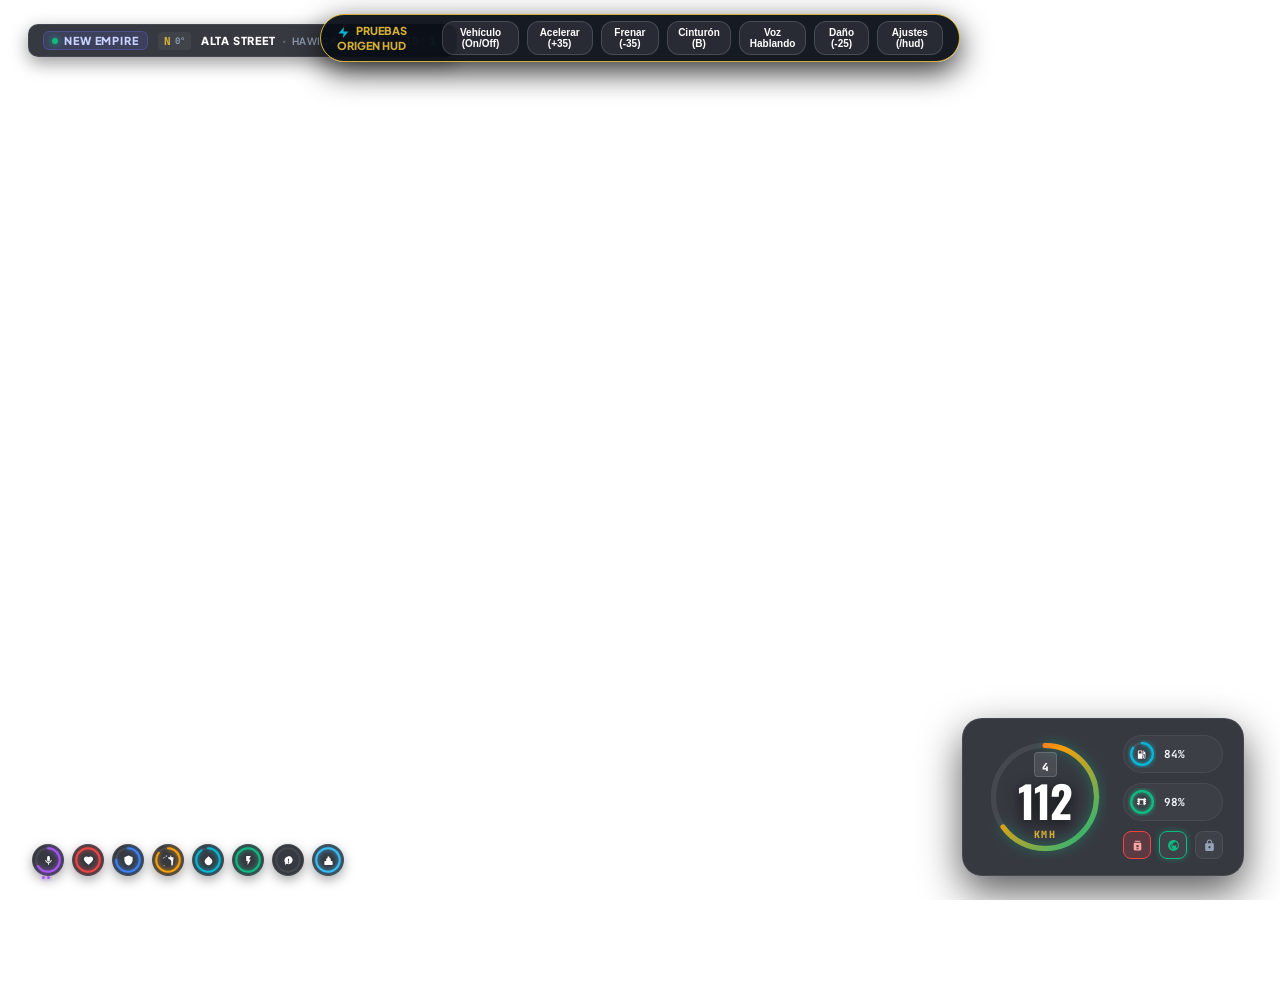
<file: resources/luxury_hud/html/index.html>
<!DOCTYPE html>
<html lang="es">
<head>
  <meta charset="UTF-8" />
  <meta name="viewport" content="width=device-width, initial-scale=1.0" />
  <title>Origen HUD NUI - Authentic Design</title>
  <link rel="stylesheet" href="style.css" />
</head>
<body>
  <!-- Contenedor Principal HUD -->
  <div id="hud-root" class="origen-hud-root">
    
    <!-- HUD de Dinero Estilo ESX (Superior Derecha) -->
    <div id="esx-money-cluster" class="esx-money-container">
      <div id="money-cash-pill" class="esx-money-pill cash">
        <div class="pill-icon">
          <svg viewBox="0 0 24 24" width="14" height="14" fill="currentColor">
            <path d="M21 18v1c0 1.1-.9 2-2 2H5c-1.11 0-2-.9-2-2V5c0-1.1.89-2 2-2h14c1.1 0 2 .9 2 2v1h-9c-1.11 0-2 .9-2 2v8c0 1.1.89 2 2 2h9zm-9-2h10V8H12v8zm4-2.5c-.83 0-1.5-.67-1.5-1.5s.67-1.5 1.5-1.5 1.5.67 1.5 1.5-.67 1.5-1.5 1.5z"/>
          </svg>
        </div>
        <div class="pill-body">
          <span class="curr-symbol">$</span>
          <span id="txt-hud-cash" class="money-val">0</span>
        </div>
      </div>

      <div id="money-bank-pill" class="esx-money-pill bank">
        <div class="pill-icon">
          <svg viewBox="0 0 24 24" width="14" height="14" fill="none" stroke="currentColor" stroke-width="2.2" stroke-linecap="round" stroke-linejoin="round">
            <rect x="2" y="5" width="20" height="14" rx="2"></rect>
            <line x1="2" y1="10" x2="22" y2="10"></line>
          </svg>
        </div>
        <div class="pill-body">
          <span class="curr-symbol">$</span>
          <span id="txt-hud-bank" class="money-val">0</span>
        </div>
      </div>

      <div id="money-black-pill" class="esx-money-pill black" style="display: none;">
        <div class="pill-icon">
          <svg viewBox="0 0 24 24" width="14" height="14" fill="currentColor">
            <path d="M12 2C6.48 2 2 6.48 2 12s4.48 10 10 10 10-4.48 10-10S17.52 2 12 2zm1 15h-2v-2h2v2zm0-4h-2V7h2v6z"/>
          </svg>
        </div>
        <div class="pill-body">
          <span class="curr-symbol">$</span>
          <span id="txt-hud-black" class="money-val">0</span>
        </div>
      </div>
    </div>
    
    <!-- Bandas de Modo Cinemático (21:9 Panavision) -->
    <div id="cinema-top" class="cinema-bar top"></div>
    <div id="cinema-bottom" class="cinema-bar bottom"></div>

    <!-- Barra Superior de Servidor, Calle y Brújula (Arriba a la Izquierda) -->
    <div id="origen-street-bar" class="street-compass-card">
      <div class="server-badge">
        <span class="server-dot"></span>
        <span id="txt-server-name" class="server-name-tag">NEW EMPIRE</span>
      </div>
      <div class="compass-pill">
        <span id="txt-cardinal">N</span>
        <span id="txt-heading">0°</span>
      </div>
      <div class="street-info-group">
        <span id="txt-street-name" class="street-title">ALTA STREET</span>
        <span class="street-sep">•</span>
        <span id="txt-zone-name" class="zone-title">HAWICK</span>
      </div>
      <div class="time-pill">
        <span id="txt-game-time">14:32</span>
      </div>
      <div class="id-pill">
        <span class="id-label">ID:</span>
        <span id="txt-player-id" class="id-val">1</span>
      </div>
    </div>

    <!-- Vitals Radiales Pequeños y Minimalistas (Estilo Origen v2: 32px) -->
    <div id="vitals-cluster" class="origen-vitals-container">
      
      <!-- Micrófono / Voz PMA -->
      <div id="vital-voice" class="origen-circle voice" title="Voz / Proximidad">
        <div class="voice-ripple"></div>
        <svg class="progress-ring" viewBox="0 0 32 32">
          <circle class="ring-bg" cx="16" cy="16" r="12.5" />
          <circle id="ring-voice" class="ring-fill fill-voice" cx="16" cy="16" r="12.5" />
        </svg>
        <div class="circle-icon">
          <svg viewBox="0 0 24 24" width="11" height="11" fill="currentColor">
            <path d="M12 14c1.66 0 3-1.34 3-3V5c0-1.66-1.34-3-3-3S9 3.34 9 5v6c0 1.66 1.34 3 3 3zm5-3c0 2.76-2.24 5-5 5s-5-2.24-5-5H5c0 3.53 2.61 6.43 6 6.92V21h2v-3.08c3.39-.49 6-3.39 6-6.92h-2z"/>
          </svg>
        </div>
        <div class="voice-dots">
          <span id="vdot-1" class="vdot on"></span>
          <span id="vdot-2" class="vdot on"></span>
          <span id="vdot-3" class="vdot"></span>
        </div>
      </div>

      <!-- Salud (Health) -->
      <div id="vital-health" class="origen-circle health" title="Salud">
        <svg class="progress-ring" viewBox="0 0 32 32">
          <circle class="ring-bg" cx="16" cy="16" r="12.5" />
          <circle id="ring-health" class="ring-fill fill-health" cx="16" cy="16" r="12.5" />
        </svg>
        <div class="circle-icon">
          <svg viewBox="0 0 24 24" width="11" height="11" fill="currentColor">
            <path d="M12 21.35l-1.45-1.32C5.4 15.36 2 12.28 2 8.5 2 5.42 4.42 3 7.5 3c1.74 0 3.41.81 4.5 2.09C13.09 3.81 14.76 3 16.5 3 19.58 3 22 5.42 22 8.5c0 3.78-3.4 6.86-8.55 11.54L12 21.35z"/>
          </svg>
        </div>
      </div>

      <!-- Blindaje / Chaleco (Armor) -->
      <div id="vital-armor" class="origen-circle armor" title="Blindaje">
        <svg class="progress-ring" viewBox="0 0 32 32">
          <circle class="ring-bg" cx="16" cy="16" r="12.5" />
          <circle id="ring-armor" class="ring-fill fill-armor" cx="16" cy="16" r="12.5" />
        </svg>
        <div class="circle-icon">
          <svg viewBox="0 0 24 24" width="11" height="11" fill="currentColor">
            <path d="M12 1L3 5v6c0 5.55 3.84 10.74 9 12 5.16-1.26 9-6.45 9-12V5l-9-4z"/>
          </svg>
        </div>
      </div>

      <!-- Comida / Hambre (Food) -->
      <div id="vital-hunger" class="origen-circle hunger" title="Nutrición">
        <svg class="progress-ring" viewBox="0 0 32 32">
          <circle class="ring-bg" cx="16" cy="16" r="12.5" />
          <circle id="ring-hunger" class="ring-fill fill-hunger" cx="16" cy="16" r="12.5" />
        </svg>
        <div class="circle-icon">
          <svg viewBox="0 0 24 24" width="11" height="11" fill="currentColor">
            <path d="M18.06 22.99h1.66c.84 0 1.53-.64 1.63-1.48L23 5.05h-5V1h-1.97v4.05h-4.97l.3 2.34c1.71.47 3.31 1.32 4.27 2.26 1.44 1.42 2.43 2.89 2.43 5.29v8.05zM1 21.99V11c0-2.4 1.01-4.04 2.5-5.32 1.34-1.15 3.09-1.92 4.97-2.31L8.14 1h-2v4.05H1V22h.01c.09.54.55.99 1.12.99h1.74v-1z"/>
          </svg>
        </div>
      </div>

      <!-- Agua / Sed (Thirst) -->
      <div id="vital-thirst" class="origen-circle thirst" title="Hidratación">
        <svg class="progress-ring" viewBox="0 0 32 32">
          <circle class="ring-bg" cx="16" cy="16" r="12.5" />
          <circle id="ring-thirst" class="ring-fill fill-thirst" cx="16" cy="16" r="12.5" />
        </svg>
        <div class="circle-icon">
          <svg viewBox="0 0 24 24" width="11" height="11" fill="currentColor">
            <path d="M12 2.69l5.66 5.66a8 8 0 1 1-11.31 0z"/>
          </svg>
        </div>
      </div>

      <!-- Resistencia (Stamina) -->
      <div id="vital-stamina" class="origen-circle stamina" title="Resistencia">
        <svg class="progress-ring" viewBox="0 0 32 32">
          <circle class="ring-bg" cx="16" cy="16" r="12.5" />
          <circle id="ring-stamina" class="ring-fill fill-stamina" cx="16" cy="16" r="12.5" />
        </svg>
        <div class="circle-icon">
          <svg viewBox="0 0 24 24" width="11" height="11" fill="currentColor">
            <path d="M7 2v11h3v9l7-12h-4l4-8z"/>
          </svg>
        </div>
      </div>

      <!-- Estrés (Stress) -->
      <div id="vital-stress" class="origen-circle stress" title="Estrés" style="display: none;">
        <svg class="progress-ring" viewBox="0 0 32 32">
          <circle class="ring-bg" cx="16" cy="16" r="12.5" />
          <circle id="ring-stress" class="ring-fill fill-stress" cx="16" cy="16" r="12.5" />
        </svg>
        <div class="circle-icon">
          <svg viewBox="0 0 24 24" width="11" height="11" fill="currentColor">
            <path d="M12 3c-4.97 0-9 4.03-9 9 0 2.12.74 4.07 1.97 5.61L4.35 19.4c-.39.39-.39 1.02 0 1.41.39.39 1.02.39 1.41 0l1.9-1.9C9.22 19.59 10.57 20 12 20c4.97 0 9-4.03 9-9s-4.03-9-9-9zm-1 5h2v6h-2V8zm1 10.5c-.83 0-1.5-.67-1.5-1.5s.67-1.5 1.5-1.5 1.5.67 1.5 1.5-.67 1.5-1.5 1.5z"/>
          </svg>
        </div>
      </div>

      <!-- Oxígeno (Diving/Buceo) -->
      <div id="vital-oxygen" class="origen-circle oxygen" title="Oxígeno" style="display: none;">
        <svg class="progress-ring" viewBox="0 0 32 32">
          <circle class="ring-bg" cx="16" cy="16" r="12.5" />
          <circle id="ring-oxygen" class="ring-fill fill-oxygen" cx="16" cy="16" r="12.5" />
        </svg>
        <div class="circle-icon">
          <svg viewBox="0 0 24 24" width="11" height="11" fill="currentColor">
            <path d="M19 13h-2V9c0-1.1-.9-2-2-2h-1V3h-4v4H9c-1.1 0-2 .9-2 2v4H5c-1.1 0-2 .9-2 2v5c0 1.1.9 2 2 2h14c1.1 0 2-.9 2-2v-5c0-1.1-.9-2-2-2z"/>
          </svg>
        </div>
      </div>

    </div>

    <!-- ========================================================
         VELOCÍMETRO IDÉNTICO A ORIGEN HUD (DIAL CIRCULAR + DOCK)
         ======================================================== -->
    <div id="origen-speedo-panel" class="origen-carhud-container" style="display: none;">
      
      <!-- Dial Circular Principal de Velocidad y RPM -->
      <div class="origen-dial-wrapper">
        <svg class="origen-dial-svg" viewBox="0 0 130 130">
          <defs>
            <linearGradient id="origenRpmGradient" x1="0%" y1="100%" x2="100%" y2="0%">
              <stop offset="0%" stop-color="#10b981" />
              <stop offset="65%" stop-color="#f59e0b" />
              <stop offset="100%" stop-color="#ef4444" />
            </linearGradient>
          </defs>
          <!-- Anillo de Fondo -->
          <circle class="dial-bg" cx="65" cy="65" r="54" />
          <!-- Anillo Dinámico de RPM / Velocidad -->
          <circle id="dial-rpm-fill" class="dial-fill" cx="65" cy="65" r="54" />
        </svg>

        <!-- Datos Centrales del Dial -->
        <div class="dial-center-data">
          <div class="dial-gear-pill">
            <span id="txt-gear" class="gear-val">1</span>
          </div>
          <div class="dial-speed-row">
            <span id="txt-speed" class="speed-number">0</span>
          </div>
          <div class="dial-unit-row">
            <span id="txt-unit" class="speed-unit-text">KM/H</span>
          </div>
        </div>
      </div>

      <!-- Dock Lateral de Telemetría (Estilo Origen Network) -->
      <div class="origen-car-details">
        
        <!-- Medidor Circular Mini de Gasolina -->
        <div id="gauge-fuel" class="origen-mini-gauge" title="Combustible">
          <svg class="mini-gauge-svg" viewBox="0 0 36 36">
            <circle class="mini-bg" cx="18" cy="18" r="14" />
            <circle id="mini-fuel-fill" class="mini-fill fill-fuel" cx="18" cy="18" r="14" />
          </svg>
          <div class="mini-icon">
            <svg viewBox="0 0 24 24" width="11" height="11" fill="currentColor">
              <path d="M19.77 7.23l.01-.01-3.72-3.72L15 4.56l2.11 2.11c-.94.36-1.61 1.26-1.61 2.33 0 1.38 1.12 2.5 2.5 2.5.36 0 .69-.08 1-.21v7.21c0 .55-.45 1-1 1s-1-.45-1-1V14c0-1.1-.9-2-2-2h-1V5c0-1.1-.9-2-2-2H6c-1.1 0-2 .9-2 2v16h10v-7.5h1.5v5c0 1.38 1.12 2.5 2.5 2.5s2.5-1.12 2.5-2.5V9c0-.69-.28-1.32-.73-1.77zM12 10H6V5h6v5z"/>
            </svg>
          </div>
          <span id="txt-fuel" class="mini-val">100%</span>
        </div>

        <!-- Medidor Circular Mini de Motor -->
        <div id="gauge-engine" class="origen-mini-gauge" title="Salud del Motor">
          <svg class="mini-gauge-svg" viewBox="0 0 36 36">
            <circle class="mini-bg" cx="18" cy="18" r="14" />
            <circle id="mini-engine-fill" class="mini-fill fill-engine" cx="18" cy="18" r="14" />
          </svg>
          <div class="mini-icon">
            <svg viewBox="0 0 24 24" width="11" height="11" fill="currentColor">
              <path d="M7 4V2H5v2H3v3h2v1H3v3h2v2H2v3h3v2h2v-2h10v2h2v-2h3v-3h-2v-2h2V8h-2V7h2V4h-2V2h-2v2H7zm1 3h8v8H8V7z"/>
            </svg>
          </div>
          <span id="txt-engine" class="mini-val">100%</span>
        </div>

        <!-- Fila de Iconos de Estado (Cinturón, Luces, Puertas) -->
        <div class="origen-status-icons">
          <!-- Cinturón de Seguridad -->
          <div id="ind-seatbelt" class="status-icon-pill seatbelt-off" title="Cinturón de Seguridad (Tecla B)">
            <svg viewBox="0 0 24 24" width="13" height="13" fill="currentColor">
              <path d="M7 3h10v2H7V3zm10 4H7c-1.1 0-2 .9-2 2v10c0 1.1.9 2 2 2h10c1.1 0 2-.9 2-2V9c0-1.1-.9-2-2-2zm-3 12h-4v-2h4v2zm0-4h-4v-4h4v4z"/>
            </svg>
          </div>

          <!-- Luces -->
          <div id="ind-lights" class="status-icon-pill lights-off" title="Luces">
            <svg viewBox="0 0 24 24" width="13" height="13" fill="currentColor">
              <path d="M12 2C6.48 2 2 6.48 2 12s4.48 10 10 10 10-4.48 10-10S17.52 2 12 2zm1 17.93c-3.95-.49-7-3.85-7-7.93 0-.62.08-1.21.21-1.79L9 15v1c0 1.1.9 2 2 2v1.93zm6.9-2.54c-.26-.81-1-1.39-1.9-1.39h-1v-3c0-.55-.45-1-1-1H8v-2h2c.55 0 1-.45 1-1V7h2c1.1 0 2-.9 2-2v-.41c2.93 1.19 5 4.06 5 7.41 0 2.08-.8 3.97-2.1 5.39z"/>
            </svg>
          </div>

          <!-- Seguro de Puertas -->
          <div id="ind-lock" class="status-icon-pill lock-open" title="Seguro de Puertas">
            <svg viewBox="0 0 24 24" width="13" height="13" fill="currentColor">
              <path d="M18 8h-1V6c0-2.76-2.24-5-5-5S7 3.24 7 6v2H6c-1.1 0-2 .9-2 2v10c0 1.1.9 2 2 2h12c1.1 0 2-.9 2-2V10c0-1.1-.9-2-2-2zm-6 9c-1.1 0-2-.9-2-2s.9-2 2-2 2 .9 2 2-.9 2-2 2zm3.1-9H8.9V6c0-1.71 1.39-3.1 3.1-3.1 1.71 0 3.1 1.39 3.1 3.1v2z"/>
            </svg>
          </div>
        </div>

      </div>
    </div>

    <!-- Menú Modal de Ajustes /hud (Estilo Origen) -->
    <div id="settings-modal" class="origen-settings-overlay" style="display: none;">
      <div class="origen-settings-card">
        <div class="settings-head">
          <div class="settings-title-group">
            <div class="brand-tag">ORIGEN HUD</div>
            <h2>Configuración de Interfaz</h2>
          </div>
          <button id="btn-close-settings" class="btn-close-modal" title="Cerrar">
            <svg viewBox="0 0 24 24" width="14" height="14" fill="none" stroke="currentColor" stroke-width="2.5" stroke-linecap="round" stroke-linejoin="round"><path d="M18 6L6 18M6 6l12 12"/></svg>
          </button>
        </div>

        <div class="settings-body">
          <div class="setting-item">
            <div>
              <span class="setting-name">Modo Dinámico</span>
              <p class="setting-desc">Oculta salud, comida y bebida cuando estén al 100%.</p>
            </div>
            <label class="switch">
              <input type="checkbox" id="chk-dynamic" />
              <span class="slider"></span>
            </label>
          </div>

          <div class="setting-item">
            <div>
              <span class="setting-name">Brújula y Calles</span>
              <p class="setting-desc">Muestra la barra superior de ubicación y reloj.</p>
            </div>
            <label class="switch">
              <input type="checkbox" id="chk-compass" checked />
              <span class="slider"></span>
            </label>
          </div>

          <div class="setting-item">
            <div>
              <span class="setting-name">Modo Cinemático (21:9)</span>
              <p class="setting-desc">Activa las bandas panorámicas negras estilo película.</p>
            </div>
            <label class="switch">
              <input type="checkbox" id="chk-cinematic" />
              <span class="slider"></span>
            </label>
          </div>

          <div class="setting-item">
            <div>
              <span class="setting-name">Escala del HUD</span>
              <p class="setting-desc">Ajusta el tamaño visual en pantalla.</p>
            </div>
            <div class="slider-wrapper">
              <input type="range" id="rng-scale" min="80" max="120" value="100" />
              <span id="txt-scale-val">100%</span>
            </div>
          </div>
        </div>

        <div class="settings-footer">
          <button id="btn-save-settings" class="btn-save">GUARDAR AJUSTES</button>
        </div>
      </div>
    </div>

  </div>

  <!-- Barra de Pruebas de Desarrollo en Navegador -->
  <div id="browser-toolbar" class="browser-dev-bar" style="display: none;">
    <span class="dev-title">
        <svg viewBox="0 0 24 24" width="13" height="13" fill="#06b6d4" style="vertical-align: middle; margin-right: 4px;"><path d="M13 2L3 14h9l-1 8 10-12h-9l1-8z"/></svg>
        <span>PRUEBAS ORIGEN HUD</span>
      </span>
    <button id="btn-dev-veh" class="btn-dev">Vehículo (On/Off)</button>
    <button id="btn-dev-accel" class="btn-dev">Acelerar (+35)</button>
    <button id="btn-dev-brake" class="btn-dev">Frenar (-35)</button>
    <button id="btn-dev-seatbelt" class="btn-dev">Cinturón (B)</button>
    <button id="btn-dev-talk" class="btn-dev">Voz Hablando</button>
    <button id="btn-dev-damage" class="btn-dev">Daño (-25)</button>
    <button id="btn-dev-menu" class="btn-dev">Ajustes (/hud)</button>
  </div>

  <script src="script.js"></script>
</body>
</html>
</file>
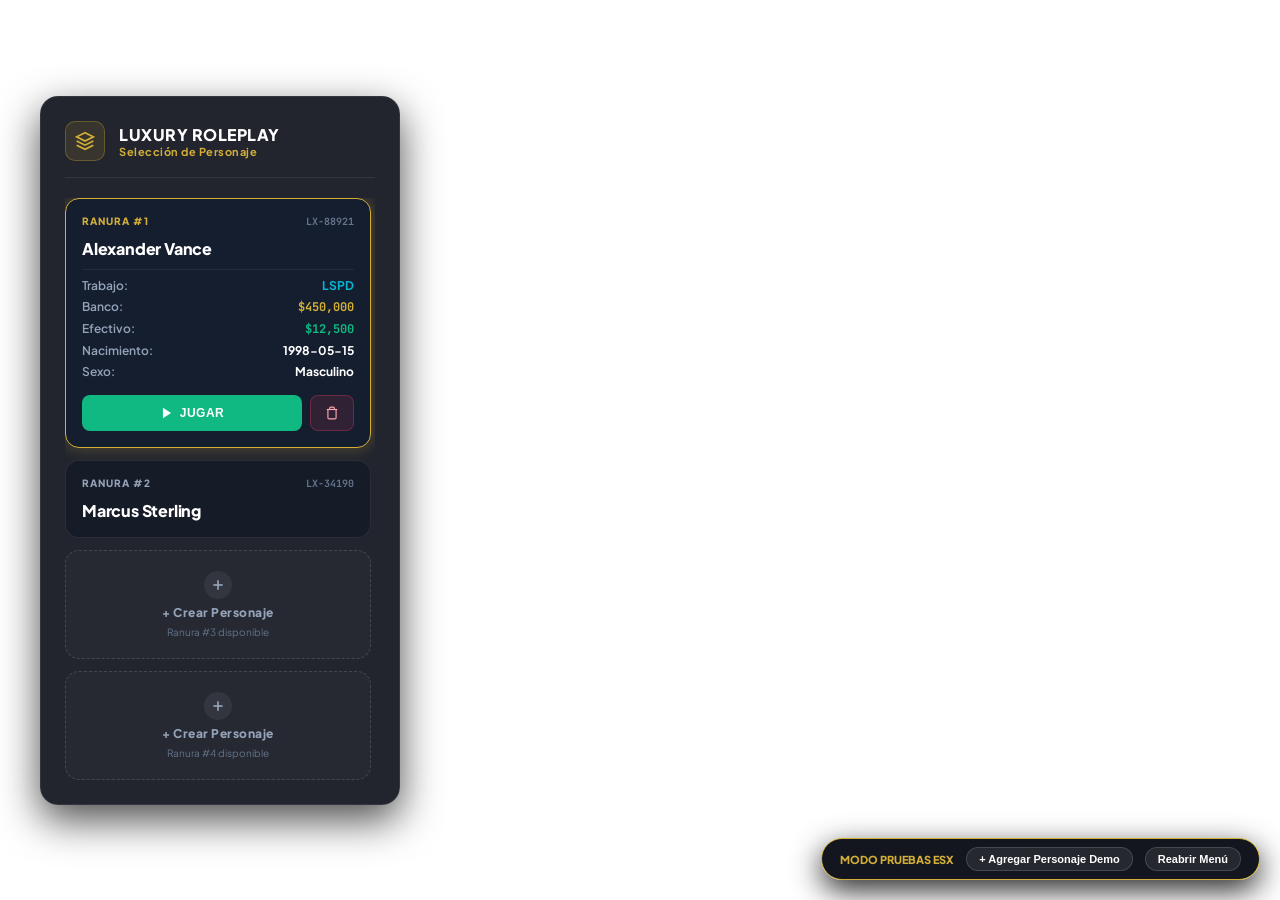
<file: resources/luxury_multicharacter/html/index.html>
<!DOCTYPE html>
<html lang="es">
<head>
  <meta charset="UTF-8" />
  <meta name="viewport" content="width=device-width, initial-scale=1.0" />
  <title>Luxury ESX Multicharacter</title>
  <link rel="stylesheet" href="style.css" />
</head>
<body>
  <!-- Contenedor Principal (Estilo ESX Simple & Limpio) -->
  <div id="multichar-container" class="esx-multichar-root" style="display: none;">
    
    <!-- Alerta Flotante (Toast) -->
    <div id="mc-notification" class="esx-toast" style="display: none;">
      <span id="mc-alert-icon" class="toast-icon">
        <svg viewBox="0 0 24 24" width="16" height="16" fill="none" stroke="currentColor" stroke-width="2.5"><path d="M20 6L9 17l-5-5"/></svg>
      </span>
      <span id="mc-alert-msg" class="toast-msg">Mensaje de notificación</span>
    </div>

    <!-- Panel Lateral Izquierdo (ESX Slots List) -->
    <aside class="esx-sidebar">
      
      <!-- Cabecera del Servidor -->
      <div class="esx-brand">
        <div class="brand-crest">
          <svg viewBox="0 0 24 24" width="20" height="20" fill="none" stroke="#d4af37" stroke-width="2">
            <path d="M12 2L2 7l10 5 10-5-10-5zM2 17l10 5 10-5M2 12l10 5 10-5"/>
          </svg>
        </div>
        <div>
          <h1 class="brand-title">LUXURY ROLEPLAY</h1>
          <p class="brand-subtitle">Selección de Personaje</p>
        </div>
      </div>

      <!-- Lista de Ranuras / Personajes (ESX Style) -->
      <div id="slots-list" class="slots-container">
        <!-- Generado dinámicamente -->
      </div>

    </aside>

    <!-- Modal de Creación de Personaje (Limpio y Centrado) -->
    <div id="modal-create-char" class="esx-modal-backdrop" style="display: none;">
      <div class="esx-modal-card">
        <div class="modal-header">
          <h2>Crear Nuevo Personaje</h2>
          <p>Ingresa los datos para comenzar tu historia en el servidor.</p>
        </div>

        <form id="form-create-char" class="modal-form">
          <div class="form-row">
            <div class="form-group">
              <label>NOMBRE</label>
              <input type="text" id="inp-create-fname" required placeholder="Ej: Alexander" maxlength="20" autocomplete="off" />
            </div>
            <div class="form-group">
              <label>APELLIDO</label>
              <input type="text" id="inp-create-lname" required placeholder="Ej: Vance" maxlength="20" autocomplete="off" />
            </div>
          </div>

          <div class="form-row">
            <div class="form-group">
              <label>FECHA DE NACIMIENTO</label>
              <input type="date" id="inp-create-birthdate" required value="1998-05-15" />
            </div>
            <div class="form-group">
              <label>ALTURA (CM)</label>
              <input type="number" id="inp-create-height" min="140" max="210" value="180" placeholder="180" />
            </div>
          </div>

          <div class="form-group">
            <label>SEXO</label>
            <select id="inp-create-gender">
              <option value="0">Masculino</option>
              <option value="1">Femenino</option>
            </select>
          </div>

          <div class="form-group">
            <label>NACIONALIDAD / PROCEDENCIA</label>
            <input type="text" id="inp-create-nationality" placeholder="Ej: Los Santos, San Andreas" value="Los Santos" required />
          </div>

          <div class="modal-actions">
            <button type="button" id="btn-cancel-create" class="btn-secondary">Cancelar</button>
            <button type="submit" class="btn-primary">Crear Personaje</button>
          </div>
        </form>
      </div>
    </div>

    <!-- Modal de Confirmación de Borrado Seguro -->
    <div id="modal-delete-char" class="esx-modal-backdrop" style="display: none;">
      <div class="esx-modal-card danger-card">
        <div class="modal-header">
          <h2 class="text-rose">Eliminar Personaje</h2>
          <p>Esta acción es permanente y no se puede deshacer. Todos los datos se perderán.</p>
        </div>

        <div class="modal-body">
          <p class="delete-instruction">Escribe <strong class="text-rose">BORRAR</strong> para confirmar la eliminación de <strong id="txt-del-name">Alexander Vance</strong>:</p>
          <input type="text" id="inp-delete-keyword" class="delete-input" placeholder="BORRAR" autocomplete="off" />
        </div>

        <div class="modal-actions">
          <button type="button" id="btn-cancel-del" class="btn-secondary">Cancelar</button>
          <button type="button" id="btn-confirm-del" class="btn-danger">Eliminar Definitivamente</button>
        </div>
      </div>
    </div>

  </div>

  <!-- Barra de Pruebas de Desarrollo en Navegador (Sólo fuera de FiveM) -->
  <div id="mc-browser-bar" class="browser-test-bar" style="display: none;">
    <span class="test-tag">MODO PRUEBAS ESX</span>
    <button id="btn-add-sample-char" class="btn-test">+ Agregar Personaje Demo</button>
    <button id="btn-reopen-mc" class="btn-test">Reabrir Menú</button>
  </div>

  <script src="script.js"></script>
</body>
</html>
</file>
<file: resources/luxury_hud/html/style.css>
/* luxury_hud: Estilos Oficiales Idénticos a Origen HUD (Origen Store CarHUD) */
@import url('https://fonts.googleapis.com/css2?family=Plus+Jakarta+Sans:wght@500;600;700;800&family=JetBrains+Mono:wght@700;800&family=Oswald:wght@600;700&display=swap');

:root {
  --bg-hud: rgba(10, 14, 23, 0.82);
  --border-hud: rgba(255, 255, 255, 0.08);
  --color-voice: #a855f7;
  --color-health: #ef4444;
  --color-armor: #3b82f6;
  --color-hunger: #f59e0b;
  --color-thirst: #06b6d4;
  --color-stamina: #10b981;
  --color-stress: #ec4899;
  --color-oxygen: #38bdf8;
  --color-gold: #d4af37;
}

* {
  margin: 0;
  padding: 0;
  box-sizing: border-box;
  user-select: none;
}

html, body {
  width: 100vw;
  height: 100vh;
  overflow: hidden;
  background: transparent;
  font-family: 'Plus Jakarta Sans', sans-serif;
  cursor: default !important;
}

button, input, select, textarea, [role="button"], .clickable {
  cursor: pointer !important;
}

.origen-hud-root {
  position: relative;
  width: 100%;
  height: 100%;
  pointer-events: none;
  transition: transform 0.2s ease-out;
}

/* Bandas Cinemáticas (21:9 Panavision) */
.cinema-bar {
  position: absolute;
  left: 0;
  width: 100vw;
  height: 12vh;
  background: #000;
  z-index: 9999;
  transition: transform 0.4s cubic-bezier(0.16, 1, 0.3, 1);
}

.cinema-bar.top { top: 0; transform: translateY(-100%); }
.cinema-bar.bottom { bottom: 0; transform: translateY(100%); }
.cinema-bar.top.active { transform: translateY(0); }
.cinema-bar.bottom.active { transform: translateY(0); }

/* ========================================================
   BARRA SUPERIOR DE SERVIDOR, CALLE Y BRÚJULA (TOP LEFT)
   ======================================================== */
.street-compass-card {
  position: fixed;
  top: 24px;
  left: 28px;
  background: var(--bg-hud);
  border: 1px solid var(--border-hud);
  border-radius: 10px;
  backdrop-filter: blur(10px);
  padding: 6px 14px;
  display: flex;
  align-items: center;
  gap: 10px;
  box-shadow: 0 6px 18px rgba(0, 0, 0, 0.4);
  animation: fadeIn 0.3s ease-out;
  z-index: 20;
}

.server-badge {
  display: flex;
  align-items: center;
  gap: 6px;
  padding: 2px 8px;
  background: rgba(99, 102, 241, 0.15);
  border: 1px solid rgba(99, 102, 241, 0.35);
  border-radius: 6px;
}

.server-dot {
  width: 6px;
  height: 6px;
  border-radius: 50%;
  background: #10b981;
  box-shadow: 0 0 6px #10b981;
}

.server-name-tag {
  font-size: 11px;
  font-weight: 800;
  letter-spacing: 0.08em;
  color: #c7d2fe;
  text-transform: uppercase;
}

.id-pill {
  display: flex;
  align-items: center;
  gap: 3px;
  padding: 2px 6px;
  border-radius: 4px;
  background: rgba(255, 255, 255, 0.06);
  font-family: 'JetBrains Mono', monospace;
  font-size: 11px;
}

.id-label {
  color: #94a3b8;
  font-weight: 600;
}

.id-val {
  color: #38bdf8;
  font-weight: 800;
}

.compass-pill {
  display: flex;
  align-items: center;
  gap: 4px;
  padding: 2px 6px;
  border-radius: 4px;
  background: rgba(255, 255, 255, 0.05);
}

#txt-cardinal {
  font-family: 'JetBrains Mono', monospace;
  font-size: 11px;
  font-weight: 800;
  color: var(--color-gold);
}

#txt-heading {
  font-family: 'JetBrains Mono', monospace;
  font-size: 9px;
  font-weight: 700;
  color: #94a3b8;
}

.street-info-group {
  display: flex;
  align-items: center;
  gap: 6px;
}

.street-title {
  font-size: 11px;
  font-weight: 800;
  letter-spacing: 0.8px;
  color: #fff;
}

.street-sep {
  color: rgba(255, 255, 255, 0.2);
  font-size: 8px;
}

.zone-title {
  font-size: 10px;
  font-weight: 600;
  letter-spacing: 0.6px;
  color: #94a3b8;
}

.time-pill {
  padding: 2px 6px;
  border-radius: 4px;
  background: rgba(255, 255, 255, 0.04);
  font-family: 'JetBrains Mono', monospace;
  font-size: 10px;
  font-weight: 700;
  color: #f1f5f9;
}

/* ========================================================
   VITALS RADIALES ULTRA-COMPACTOS (32px - ORIGEN MINIMAL)
   ======================================================== */
.origen-vitals-container {
  position: absolute;
  bottom: 24px;
  left: 32px;
  display: flex;
  align-items: center;
  gap: 8px;
  animation: fadeIn 0.3s ease-out;
}

@keyframes fadeIn {
  from { opacity: 0; transform: translateY(8px); }
  to { opacity: 1; transform: translateY(0); }
}

.origen-circle {
  position: relative;
  width: 32px;
  height: 32px;
  border-radius: 50%;
  background: var(--bg-hud);
  border: 1px solid var(--border-hud);
  backdrop-filter: blur(8px);
  display: flex;
  align-items: center;
  justify-content: center;
  box-shadow: 0 4px 12px rgba(0, 0, 0, 0.35);
  transition: transform 0.2s, opacity 0.3s;
}

.origen-circle:hover {
  transform: translateY(-2px);
}

.progress-ring {
  position: absolute;
  top: 0;
  left: 0;
  width: 100%;
  height: 100%;
  transform: rotate(-90deg);
}

.ring-bg {
  fill: transparent;
  stroke: rgba(255, 255, 255, 0.08);
  stroke-width: 2.2;
}

.ring-fill {
  fill: transparent;
  stroke-width: 2.2;
  stroke-linecap: round;
  stroke-dasharray: 78.5;
  stroke-dashoffset: 0;
  transition: stroke-dashoffset 0.35s cubic-bezier(0.4, 0, 0.2, 1);
}

.fill-voice { stroke: var(--color-voice); filter: drop-shadow(0 0 3px var(--color-voice)); }
.fill-health { stroke: var(--color-health); filter: drop-shadow(0 0 3px var(--color-health)); }
.fill-armor { stroke: var(--color-armor); filter: drop-shadow(0 0 3px var(--color-armor)); }
.fill-hunger { stroke: var(--color-hunger); filter: drop-shadow(0 0 3px var(--color-hunger)); }
.fill-thirst { stroke: var(--color-thirst); filter: drop-shadow(0 0 3px var(--color-thirst)); }
.fill-stamina { stroke: var(--color-stamina); filter: drop-shadow(0 0 3px var(--color-stamina)); }
.fill-stress { stroke: var(--color-stress); filter: drop-shadow(0 0 3px var(--color-stress)); }
.fill-oxygen { stroke: var(--color-oxygen); filter: drop-shadow(0 0 3px var(--color-oxygen)); }

.circle-icon {
  display: flex;
  align-items: center;
  justify-content: center;
  color: #fff;
  z-index: 2;
}

/* Efectos de Micrófono / Voz */
.voice-ripple {
  position: absolute;
  width: 100%;
  height: 100%;
  border-radius: 50%;
  border: 1.5px solid var(--color-voice);
  opacity: 0;
  pointer-events: none;
}

.origen-circle.voice.talking .voice-ripple {
  animation: origenVoicePulse 1.1s infinite ease-out;
}

@keyframes origenVoicePulse {
  0% { transform: scale(1); opacity: 0.8; }
  100% { transform: scale(1.4); opacity: 0; }
}

.voice-dots {
  position: absolute;
  bottom: -4px;
  display: flex;
  gap: 2px;
  z-index: 3;
}

.vdot {
  width: 3px;
  height: 3px;
  border-radius: 50%;
  background: rgba(255, 255, 255, 0.2);
}

.vdot.on {
  background: var(--color-voice);
  box-shadow: 0 0 4px var(--color-voice);
}

/* ========================================================
   VELOCÍMETRO IDÉNTICO A ORIGEN HUD (ORIGEN STORE CARHUD)
   ======================================================== */
.origen-carhud-container {
  position: absolute;
  bottom: 24px;
  right: 36px;
  display: flex;
  align-items: center;
  gap: 16px;
  background: var(--bg-hud);
  border: 1px solid var(--border-hud);
  border-radius: 20px;
  backdrop-filter: blur(14px);
  padding: 16px 20px;
  box-shadow: 0 16px 40px rgba(0, 0, 0, 0.65);
  animation: slideRight 0.3s cubic-bezier(0.16, 1, 0.3, 1);
}

@keyframes slideRight {
  from { opacity: 0; transform: translateX(30px); }
  to { opacity: 1; transform: translateX(0); }
}

/* Dial Circular Principal de Velocidad */
.origen-dial-wrapper {
  position: relative;
  width: 124px;
  height: 124px;
  display: flex;
  align-items: center;
  justify-content: center;
}

.origen-dial-svg {
  position: absolute;
  top: 0;
  left: 0;
  width: 100%;
  height: 100%;
  transform: rotate(-90deg);
}

.dial-bg {
  fill: transparent;
  stroke: rgba(255, 255, 255, 0.08);
  stroke-width: 5.5;
}

.dial-fill {
  fill: transparent;
  stroke: url(#origenRpmGradient);
  stroke-width: 5.5;
  stroke-linecap: round;
  stroke-dasharray: 339.3;
  stroke-dashoffset: 339.3;
  filter: drop-shadow(0 0 6px rgba(16, 185, 129, 0.5));
  transition: stroke-dashoffset 0.08s linear;
}

.dial-center-data {
  position: relative;
  display: flex;
  flex-direction: column;
  align-items: center;
  justify-content: center;
  z-index: 2;
}

.dial-gear-pill {
  padding: 1px 7px;
  border-radius: 4px;
  background: rgba(255, 255, 255, 0.1);
  border: 1px solid rgba(255, 255, 255, 0.15);
  margin-bottom: 2px;
}

.gear-val {
  font-family: 'JetBrains Mono', monospace;
  font-size: 11px;
  font-weight: 800;
  color: #fff;
}

.dial-speed-row {
  line-height: 1;
}

.speed-number {
  font-family: 'Oswald', sans-serif;
  font-size: 44px;
  font-weight: 700;
  color: #fff;
  letter-spacing: -1px;
  text-shadow: 0 4px 15px rgba(0, 0, 0, 0.8);
}

.dial-unit-row {
  margin-top: -2px;
}

.speed-unit-text {
  font-family: 'JetBrains Mono', monospace;
  font-size: 10px;
  font-weight: 800;
  letter-spacing: 1.5px;
  color: var(--color-gold);
}

/* Dock Lateral de Telemetría */
.origen-car-details {
  display: flex;
  flex-direction: column;
  gap: 10px;
}

/* Medidores Circulares Mini (Gasolina y Motor) */
.origen-mini-gauge {
  position: relative;
  display: flex;
  align-items: center;
  gap: 8px;
  background: rgba(255, 255, 255, 0.03);
  border: 1px solid rgba(255, 255, 255, 0.06);
  border-radius: 20px;
  padding: 4px 10px 4px 4px;
}

.mini-gauge-svg {
  width: 28px;
  height: 28px;
  transform: rotate(-90deg);
}

.mini-bg {
  fill: transparent;
  stroke: rgba(255, 255, 255, 0.08);
  stroke-width: 3;
}

.mini-fill {
  fill: transparent;
  stroke-width: 3;
  stroke-linecap: round;
  stroke-dasharray: 88;
  stroke-dashoffset: 0;
  transition: stroke-dashoffset 0.2s;
}

.fill-fuel { stroke: #06b6d4; filter: drop-shadow(0 0 3px #06b6d4); }
.fill-engine { stroke: #10b981; filter: drop-shadow(0 0 3px #10b981); }

.mini-icon {
  position: absolute;
  left: 12px;
  display: flex;
  align-items: center;
  justify-content: center;
  color: #fff;
}

.mini-val {
  font-family: 'JetBrains Mono', monospace;
  font-size: 11px;
  font-weight: 700;
  color: #f1f5f9;
}

/* Fila de Iconos de Estado */
.origen-status-icons {
  display: flex;
  align-items: center;
  gap: 8px;
  justify-content: space-between;
}

.status-icon-pill {
  width: 28px;
  height: 28px;
  border-radius: 8px;
  background: rgba(255, 255, 255, 0.04);
  border: 1px solid rgba(255, 255, 255, 0.08);
  display: flex;
  align-items: center;
  justify-content: center;
  color: #94a3b8;
  transition: all 0.2s;
}

/* Cinturón */
.seatbelt-on {
  border-color: #10b981;
  color: #6ee7b7;
  background: rgba(16, 185, 129, 0.15);
  box-shadow: 0 0 8px rgba(16, 185, 129, 0.4);
}

.seatbelt-off {
  border-color: #ef4444;
  color: #fca5a5;
  background: rgba(239, 68, 68, 0.2);
  animation: seatbeltFlash 1s infinite alternate;
}

@keyframes seatbeltFlash {
  from { opacity: 0.5; }
  to { opacity: 1; }
}

/* Luces */
.lights-off { color: rgba(255, 255, 255, 0.2); }
.lights-low { border-color: #10b981; color: #10b981; box-shadow: 0 0 6px rgba(16, 185, 129, 0.4); }
.lights-high { border-color: #3b82f6; color: #3b82f6; box-shadow: 0 0 8px rgba(59, 130, 246, 0.5); }

/* Puertas */
.lock-open { color: #94a3b8; }
.lock-closed { border-color: var(--color-gold); color: var(--color-gold); }

/* ========================================================
   MODAL DE AJUSTES /hud (ORIGEN NETWORK)
   ======================================================== */
.origen-settings-overlay {
  position: fixed;
  top: 0; left: 0;
  width: 100vw; height: 100vh;
  background: rgba(0, 0, 0, 0.65);
  backdrop-filter: blur(8px);
  display: flex;
  align-items: center;
  justify-content: center;
  z-index: 10000;
  pointer-events: auto;
}

.origen-settings-card {
  width: 480px;
  background: rgba(12, 16, 26, 0.95);
  border: 1px solid var(--border-hud);
  border-radius: 16px;
  padding: 28px;
  box-shadow: 0 20px 50px rgba(0, 0, 0, 0.8), 0 0 25px rgba(212, 175, 55, 0.15);
  display: flex;
  flex-direction: column;
  gap: 20px;
  animation: modalPop 0.25s cubic-bezier(0.16, 1, 0.3, 1);
}

@keyframes modalPop {
  from { opacity: 0; transform: scale(0.96) translateY(8px); }
  to { opacity: 1; transform: scale(1) translateY(0); }
}

.settings-head {
  display: flex;
  align-items: center;
  justify-content: space-between;
}

.brand-tag {
  font-size: 10px;
  font-weight: 800;
  letter-spacing: 2px;
  color: var(--color-gold);
}

.settings-head h2 {
  font-size: 18px;
  font-weight: 800;
  color: #fff;
  margin-top: 2px;
}

.btn-close-modal {
  width: 32px;
  height: 32px;
  border-radius: 8px;
  background: rgba(255, 255, 255, 0.05);
  border: 1px solid rgba(255, 255, 255, 0.1);
  color: #94a3b8;
  cursor: pointer;
  display: flex;
  align-items: center;
  justify-content: center;
  transition: all 0.2s;
}

.btn-close-modal:hover {
  background: var(--color-health);
  color: #fff;
}

.settings-body {
  display: flex;
  flex-direction: column;
  gap: 14px;
}

.setting-item {
  display: flex;
  align-items: center;
  justify-content: space-between;
  padding: 10px 14px;
  background: rgba(255, 255, 255, 0.02);
  border: 1px solid rgba(255, 255, 255, 0.05);
  border-radius: 10px;
}

.setting-name { font-size: 13px; font-weight: 700; color: #fff; }
.setting-desc { font-size: 11px; color: #94a3b8; margin-top: 2px; }

/* Switch Toggle */
.switch { position: relative; display: inline-block; width: 42px; height: 22px; }
.switch input { opacity: 0; width: 0; height: 0; }
.slider {
  position: absolute; cursor: pointer; top: 0; left: 0; right: 0; bottom: 0;
  background-color: rgba(255, 255, 255, 0.1); transition: 0.3s; border-radius: 34px;
}
.slider:before {
  position: absolute; content: ""; height: 16px; width: 16px; left: 3px; bottom: 3px;
  background-color: white; transition: 0.3s; border-radius: 50%;
}
input:checked + .slider { background-color: var(--color-gold); }
input:checked + .slider:before { transform: translateX(20px); }

.slider-wrapper { display: flex; align-items: center; gap: 8px; }
.slider-wrapper input[type="range"] { accent-color: var(--color-gold); }
#txt-scale-val { font-family: 'JetBrains Mono', monospace; font-size: 11px; font-weight: 700; color: var(--color-gold); }

.settings-footer { display: flex; justify-content: flex-end; }
.btn-save {
  padding: 10px 20px;
  background: linear-gradient(135deg, #d4af37 0%, #aa771c 100%);
  border: none;
  border-radius: 8px;
  color: #0b0f19;
  font-size: 12px;
  font-weight: 800;
  letter-spacing: 1px;
  cursor: pointer;
  box-shadow: 0 4px 15px rgba(212, 175, 55, 0.3);
  transition: all 0.2s;
}
.btn-save:hover { transform: translateY(-2px); box-shadow: 0 8px 25px rgba(212, 175, 55, 0.4); }

/* Barra de Pruebas de Desarrollo en Navegador */
.browser-dev-bar {
  position: fixed;
  top: 14px;
  left: 50%;
  transform: translateX(-50%);
  background: rgba(10, 14, 23, 0.95);
  border: 1px solid var(--color-gold);
  border-radius: 30px;
  padding: 6px 16px;
  display: flex;
  align-items: center;
  gap: 8px;
  box-shadow: 0 10px 30px rgba(0, 0, 0, 0.8);
  z-index: 10000;
  pointer-events: auto;
}

.dev-title { font-size: 11px; font-weight: 800; color: var(--color-gold); margin-right: 4px; }
.btn-dev {
  padding: 5px 10px;
  background: rgba(255, 255, 255, 0.08);
  border: 1px solid rgba(255, 255, 255, 0.15);
  border-radius: 12px;
  color: #fff;
  font-size: 10px;
  font-weight: 700;
  cursor: pointer;
  transition: all 0.2s;
}
.btn-dev:hover { background: var(--color-gold); border-color: var(--color-gold); color: #0b0f19; }

/* Ajustes Adicionales de Círculos y Título de Configuración */
.settings-title-group {
  display: flex;
  flex-direction: column;
  gap: 2px;
}

.origen-circle.health:hover { border-color: rgba(248, 113, 113, 0.4); box-shadow: 0 0 10px rgba(248, 113, 113, 0.25); }
.origen-circle.armor:hover { border-color: rgba(96, 165, 250, 0.4); box-shadow: 0 0 10px rgba(96, 165, 250, 0.25); }
.origen-circle.hunger:hover { border-color: rgba(251, 191, 36, 0.4); box-shadow: 0 0 10px rgba(251, 191, 36, 0.25); }
.origen-circle.thirst:hover { border-color: rgba(56, 189, 248, 0.4); box-shadow: 0 0 10px rgba(56, 189, 248, 0.25); }
.origen-circle.stamina:hover { border-color: rgba(167, 139, 250, 0.4); box-shadow: 0 0 10px rgba(167, 139, 250, 0.25); }
.origen-circle.stress:hover { border-color: rgba(244, 63, 94, 0.4); box-shadow: 0 0 10px rgba(244, 63, 94, 0.25); }
.origen-circle.oxygen:hover { border-color: rgba(45, 212, 191, 0.4); box-shadow: 0 0 10px rgba(45, 212, 191, 0.25); }

/* =====================================================================
   ESX MONEY CLUSTER (TOP RIGHT HUD)
   ===================================================================== */
.esx-money-container {
  position: fixed;
  top: 24px;
  right: 28px;
  display: flex;
  flex-direction: column;
  gap: 8px;
  z-index: 20;
  pointer-events: none;
}

.esx-money-pill {
  display: flex;
  align-items: center;
  gap: 10px;
  background: rgba(12, 17, 29, 0.85);
  backdrop-filter: blur(8px);
  border: 1px solid rgba(255, 255, 255, 0.08);
  border-radius: 20px;
  padding: 6px 14px 6px 8px;
  box-shadow: 0 4px 15px rgba(0, 0, 0, 0.35);
  animation: slideInRight 0.3s ease-out;
}

@keyframes slideInRight {
  from { opacity: 0; transform: translateX(20px); }
  to { opacity: 1; transform: translateX(0); }
}

.esx-money-pill .pill-icon {
  width: 26px;
  height: 26px;
  border-radius: 50%;
  display: flex;
  align-items: center;
  justify-content: center;
}

.esx-money-pill.cash .pill-icon {
  background: rgba(16, 185, 129, 0.2);
  color: #10b981;
}

.esx-money-pill.bank .pill-icon {
  background: rgba(56, 189, 248, 0.2);
  color: #38bdf8;
}

.esx-money-pill.black .pill-icon {
  background: rgba(239, 68, 68, 0.2);
  color: #ef4444;
}

.pill-body {
  display: flex;
  align-items: baseline;
  gap: 3px;
}

.pill-body .curr-symbol {
  font-size: 13px;
  font-weight: 700;
  color: #94a3b8;
}

.pill-body .money-val {
  font-size: 15px;
  font-weight: 800;
  color: #f8fafc;
  letter-spacing: 0.5px;
}

.esx-money-pill.cash .money-val {
  color: #10b981;
}

.esx-money-pill.bank .money-val {
  color: #f8fafc;
}

.esx-money-pill.black .money-val {
  color: #ef4444;
}
</file>
<file: resources/luxury_multicharacter/html/style.css>
/* ====================================================================
   LUXURY ESX MULTICHARACTER - SIMPLE, CLEAN & FAST
   Inspirado en el diseño minimalista y directo del clásico ESX Legacy
   ==================================================================== */

@import url('https://fonts.googleapis.com/css2?family=Plus+Jakarta+Sans:wght@400;500;600;700;800&family=JetBrains+Mono:wght@600;700;800&display=swap');

:root {
  --bg-sidebar: rgba(10, 14, 24, 0.9);
  --bg-card: rgba(18, 24, 38, 0.75);
  --bg-card-hover: rgba(26, 34, 52, 0.85);
  --border-subtle: rgba(255, 255, 255, 0.08);
  --border-active: #d4af37;
  --gold-primary: #d4af37;
  --gold-glow: 0 0 15px rgba(212, 175, 55, 0.3);
  
  --emerald: #10b981;
  --emerald-hover: #059669;
  --cyan: #06b6d4;
  --rose: #f43f5e;
  --rose-hover: #e11d48;
  
  --text-main: #f8fafc;
  --text-muted: #94a3b8;
  --text-dim: #64748b;
}

* {
  margin: 0;
  padding: 0;
  box-sizing: border-box;
  user-select: none;
}

html, body {
  width: 100vw;
  height: 100vh;
  overflow: hidden;
  background: transparent;
  font-family: 'Plus Jakarta Sans', sans-serif;
  color: var(--text-main);
  cursor: default !important;
}

button, input, select, textarea, [role="button"], .char-slot-card, .btn-action {
  cursor: pointer !important;
}

/* Contenedor Raíz (Centro y derecha libres para ver el personaje 3D) */
.esx-multichar-root {
  width: 100vw;
  height: 100vh;
  display: flex;
  align-items: center;
  padding: 40px;
  position: relative;
}

/* ========================================================
   ALERTAS FLOTANTES (TOAST)
   ======================================================== */
.esx-toast {
  position: fixed;
  top: 30px;
  right: 40px;
  padding: 12px 20px;
  border-radius: 10px;
  display: flex;
  align-items: center;
  gap: 10px;
  font-size: 13px;
  font-weight: 700;
  box-shadow: 0 10px 25px rgba(0, 0, 0, 0.7);
  z-index: 10000;
  backdrop-filter: blur(12px);
  animation: slideIn 0.3s ease-out;
}

@keyframes slideIn {
  from { opacity: 0; transform: translateY(-10px); }
  to { opacity: 1; transform: translateY(0); }
}

.alert-success {
  background: rgba(16, 185, 129, 0.2);
  border: 1px solid var(--emerald);
  color: #6ee7b7;
}

.alert-error {
  background: rgba(244, 63, 94, 0.2);
  border: 1px solid var(--rose);
  color: #fda4af;
}

.toast-icon {
  display: flex;
  align-items: center;
  justify-content: center;
}

/* ========================================================
   BARRA LATERAL IZQUIERDA (ESX SIDEBAR)
   ======================================================== */
.esx-sidebar {
  width: 360px;
  max-height: 90vh;
  background: var(--bg-sidebar);
  border: 1px solid var(--border-subtle);
  border-radius: 18px;
  backdrop-filter: blur(20px);
  padding: 24px;
  display: flex;
  flex-direction: column;
  gap: 20px;
  box-shadow: 0 15px 40px rgba(0, 0, 0, 0.7);
  overflow: hidden;
}

/* Marca del Servidor */
.esx-brand {
  display: flex;
  align-items: center;
  gap: 14px;
  padding-bottom: 16px;
  border-bottom: 1px solid var(--border-subtle);
}

.brand-crest {
  width: 40px;
  height: 40px;
  border-radius: 10px;
  background: rgba(212, 175, 55, 0.12);
  border: 1px solid rgba(212, 175, 55, 0.3);
  display: flex;
  align-items: center;
  justify-content: center;
}

.brand-title {
  font-size: 16px;
  font-weight: 800;
  letter-spacing: 0.5px;
  color: #fff;
}

.brand-subtitle {
  font-size: 11px;
  color: var(--gold-primary);
  font-weight: 700;
  letter-spacing: 0.5px;
}

/* Lista de Ranuras */
.slots-container {
  display: flex;
  flex-direction: column;
  gap: 12px;
  overflow-y: auto;
  padding-right: 4px;
}

.slots-container::-webkit-scrollbar {
  width: 4px;
}

.slots-container::-webkit-scrollbar-thumb {
  background: rgba(255, 255, 255, 0.1);
  border-radius: 4px;
}

/* ========================================================
   TARJETAS DE PERSONAJE (ESX SLOT CARD)
   ======================================================== */
.slot-card {
  background: var(--bg-card);
  border: 1px solid var(--border-subtle);
  border-radius: 14px;
  padding: 16px;
  cursor: pointer;
  transition: all 0.2s ease;
  display: flex;
  flex-direction: column;
  gap: 10px;
}

.slot-card:hover {
  background: var(--bg-card-hover);
  border-color: rgba(255, 255, 255, 0.18);
}

.slot-card.active {
  background: rgba(22, 30, 48, 0.95);
  border-color: var(--border-active);
  box-shadow: var(--gold-glow);
}

/* Encabezado de la Tarjeta */
.slot-head {
  display: flex;
  justify-content: space-between;
  align-items: center;
}

.slot-num-badge {
  font-size: 10px;
  font-weight: 800;
  letter-spacing: 1px;
  color: var(--text-muted);
}

.slot-card.active .slot-num-badge {
  color: var(--gold-primary);
}

.slot-cid-badge {
  font-family: 'JetBrains Mono', monospace;
  font-size: 10px;
  font-weight: 700;
  color: var(--text-dim);
}

.slot-name {
  font-size: 16px;
  font-weight: 800;
  color: #fff;
  letter-spacing: -0.2px;
}

/* Tabla de Datos del Personaje (Solo visible en slot activo) */
.slot-details-table {
  display: flex;
  flex-direction: column;
  gap: 6px;
  padding-top: 8px;
  border-top: 1px solid rgba(255, 255, 255, 0.06);
}

.detail-line {
  display: flex;
  justify-content: space-between;
  font-size: 12px;
}

.detail-label {
  color: var(--text-muted);
  font-weight: 600;
}

.detail-value {
  color: #fff;
  font-weight: 700;
}

.detail-value.mono {
  font-family: 'JetBrains Mono', monospace;
}

.text-gold { color: var(--gold-primary); }
.text-emerald { color: var(--emerald); }
.text-cyan { color: var(--cyan); }
.text-rose { color: var(--rose); }

/* Botones de Acción dentro del Slot Activo */
.slot-actions-row {
  display: flex;
  gap: 8px;
  margin-top: 6px;
}

.btn-slot-play {
  flex: 1;
  padding: 10px;
  background: var(--emerald);
  border: none;
  border-radius: 8px;
  color: #fff;
  font-size: 12px;
  font-weight: 800;
  letter-spacing: 0.5px;
  cursor: pointer;
  display: flex;
  align-items: center;
  justify-content: center;
  gap: 6px;
  transition: all 0.2s;
}

.btn-slot-play:hover {
  background: var(--emerald-hover);
  box-shadow: 0 4px 12px rgba(16, 185, 129, 0.4);
}

.btn-slot-delete {
  padding: 10px 14px;
  background: rgba(244, 63, 94, 0.12);
  border: 1px solid rgba(244, 63, 94, 0.3);
  border-radius: 8px;
  color: #fda4af;
  font-size: 12px;
  font-weight: 700;
  cursor: pointer;
  display: flex;
  align-items: center;
  justify-content: center;
  transition: all 0.2s;
}

.btn-slot-delete:hover {
  background: var(--rose);
  color: #fff;
}

/* Ranura Vacía */
.slot-card.empty {
  border-style: dashed;
  border-color: rgba(255, 255, 255, 0.14);
  background: rgba(255, 255, 255, 0.02);
  align-items: center;
  justify-content: center;
  padding: 20px 16px;
  text-align: center;
  gap: 6px;
}

.slot-card.empty:hover {
  background: rgba(212, 175, 55, 0.05);
  border-color: var(--gold-primary);
}

.empty-plus-circle {
  width: 28px;
  height: 28px;
  border-radius: 50%;
  background: rgba(255, 255, 255, 0.06);
  display: flex;
  align-items: center;
  justify-content: center;
  color: var(--text-muted);
  transition: all 0.2s;
}

.slot-card.empty:hover .empty-plus-circle {
  background: var(--gold-primary);
  color: #070a12;
}

.empty-title {
  font-size: 12px;
  font-weight: 800;
  letter-spacing: 0.5px;
  color: var(--text-muted);
}

.slot-card.empty:hover .empty-title {
  color: var(--gold-primary);
}

.empty-sub {
  font-size: 10px;
  color: var(--text-dim);
}

/* ========================================================
   MODALES (CREACIÓN Y BORRADO CENTRADOS)
   ======================================================== */
.esx-modal-backdrop {
  position: fixed;
  top: 0;
  left: 0;
  width: 100vw;
  height: 100vh;
  background: rgba(0, 0, 0, 0.7);
  backdrop-filter: blur(8px);
  display: flex;
  align-items: center;
  justify-content: center;
  z-index: 9999;
  animation: fadeIn 0.2s ease-out;
}

@keyframes fadeIn {
  from { opacity: 0; }
  to { opacity: 1; }
}

.esx-modal-card {
  width: 440px;
  background: rgba(12, 16, 28, 0.96);
  border: 1px solid var(--border-subtle);
  border-radius: 16px;
  padding: 28px;
  box-shadow: 0 20px 50px rgba(0, 0, 0, 0.8);
  display: flex;
  flex-direction: column;
  gap: 20px;
}

.esx-modal-card.danger-card {
  border-color: rgba(244, 63, 94, 0.4);
}

.modal-header h2 {
  font-size: 18px;
  font-weight: 800;
  color: #fff;
}

.modal-header p {
  font-size: 12px;
  color: var(--text-muted);
  margin-top: 4px;
}

.modal-form {
  display: flex;
  flex-direction: column;
  gap: 14px;
}

.form-row {
  display: grid;
  grid-template-columns: 1fr 1fr;
  gap: 12px;
}

.form-group label {
  display: block;
  font-size: 10px;
  font-weight: 800;
  letter-spacing: 1px;
  color: var(--text-muted);
  margin-bottom: 6px;
}

.form-group input,
.form-group select {
  width: 100%;
  padding: 10px 14px;
  background: rgba(0, 0, 0, 0.4);
  border: 1px solid var(--border-subtle);
  border-radius: 8px;
  color: #fff;
  font-family: 'Plus Jakarta Sans', sans-serif;
  font-size: 13px;
  outline: none;
  transition: all 0.2s;
  box-sizing: border-box;
}

.form-group input:focus,
.form-group select:focus {
  border-color: var(--gold-primary);
  background: rgba(212, 175, 55, 0.04);
}

.modal-actions {
  display: flex;
  gap: 10px;
  margin-top: 8px;
}

.btn-secondary {
  flex: 1;
  padding: 12px;
  background: rgba(255, 255, 255, 0.08);
  border: 1px solid var(--border-subtle);
  border-radius: 8px;
  color: var(--text-muted);
  font-size: 12px;
  font-weight: 700;
  cursor: pointer;
  transition: all 0.2s;
}

.btn-secondary:hover {
  background: rgba(255, 255, 255, 0.15);
  color: #fff;
}

.btn-primary {
  flex: 1.4;
  padding: 12px;
  background: var(--gold-primary);
  border: none;
  border-radius: 8px;
  color: #070a12;
  font-size: 12px;
  font-weight: 800;
  cursor: pointer;
  transition: all 0.2s;
}

.btn-primary:hover {
  filter: brightness(1.1);
  box-shadow: 0 4px 15px rgba(212, 175, 55, 0.4);
}

.btn-danger {
  flex: 1.4;
  padding: 12px;
  background: var(--rose);
  border: none;
  border-radius: 8px;
  color: #fff;
  font-size: 12px;
  font-weight: 800;
  cursor: pointer;
  transition: all 0.2s;
}

.btn-danger:hover {
  background: var(--rose-hover);
  box-shadow: 0 4px 15px rgba(244, 63, 94, 0.4);
}

.delete-instruction {
  font-size: 13px;
  color: #e2e8f0;
  line-height: 1.5;
  margin-bottom: 12px;
}

.delete-input {
  width: 100%;
  padding: 12px;
  background: rgba(0, 0, 0, 0.5);
  border: 1px solid rgba(244, 63, 94, 0.4);
  border-radius: 8px;
  color: #fff;
  font-family: 'JetBrains Mono', monospace;
  font-size: 14px;
  font-weight: 800;
  text-align: center;
  letter-spacing: 2px;
  outline: none;
  box-sizing: border-box;
}

.delete-input:focus {
  border-color: var(--rose);
  box-shadow: 0 0 15px rgba(244, 63, 94, 0.3);
}

/* ========================================================
   BARRA DE PRUEBAS EN NAVEGADOR (SOLO DESARROLLO)
   ======================================================== */
.browser-test-bar {
  position: fixed;
  bottom: 20px;
  right: 20px;
  background: rgba(7, 10, 18, 0.95);
  border: 1px solid var(--border-active);
  border-radius: 30px;
  padding: 8px 18px;
  display: flex;
  align-items: center;
  gap: 12px;
  box-shadow: 0 10px 30px rgba(0, 0, 0, 0.85);
  z-index: 10000;
}

.test-tag {
  font-size: 11px;
  font-weight: 800;
  color: var(--gold-primary);
}

.btn-test {
  padding: 5px 12px;
  background: rgba(255, 255, 255, 0.08);
  border: 1px solid rgba(255, 255, 255, 0.15);
  border-radius: 20px;
  color: #fff;
  font-size: 11px;
  font-weight: 700;
  cursor: pointer;
  transition: all 0.2s;
}

.btn-test:hover {
  background: var(--gold-primary);
  color: #070a12;
}

/* Modal Body & Toast Message */
.modal-body {
  display: flex;
  flex-direction: column;
  gap: 12px;
}

.toast-msg {
  font-size: 13px;
  font-weight: 700;
  color: #fff;
}
</file>
